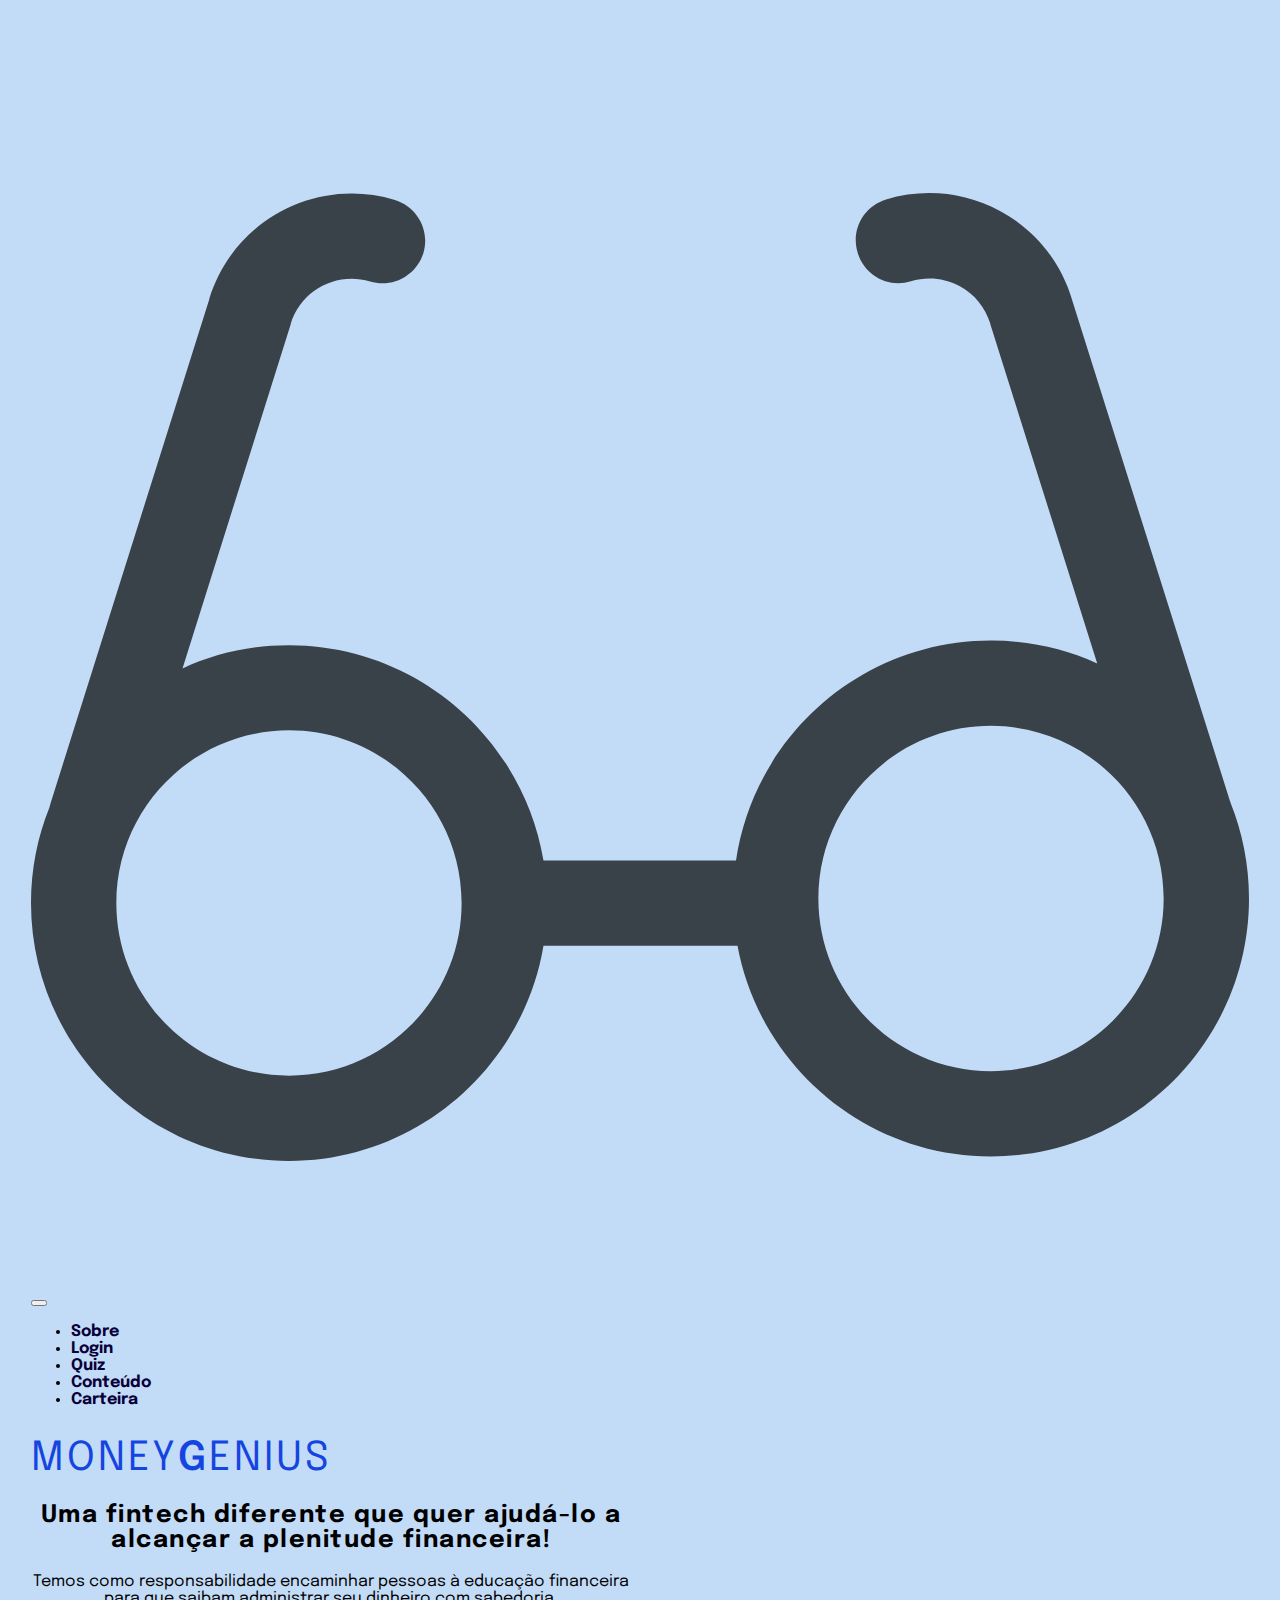
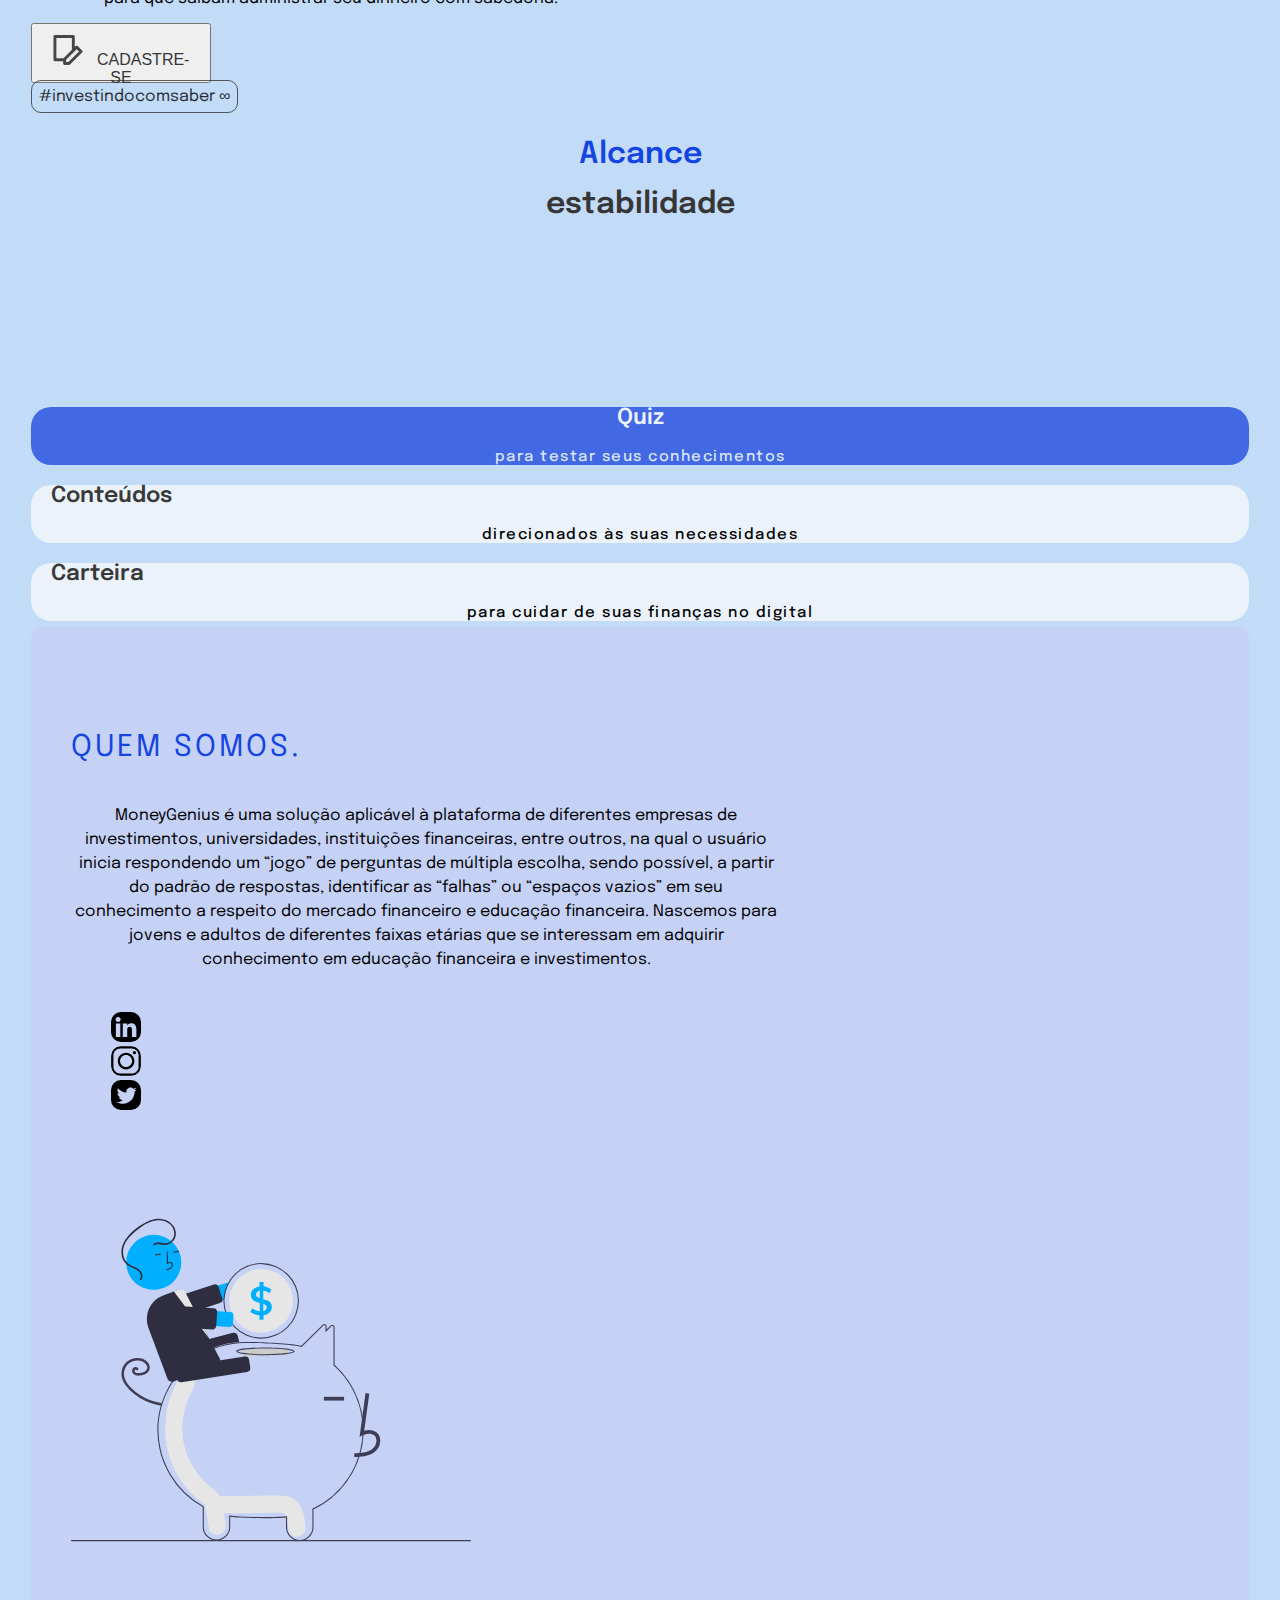
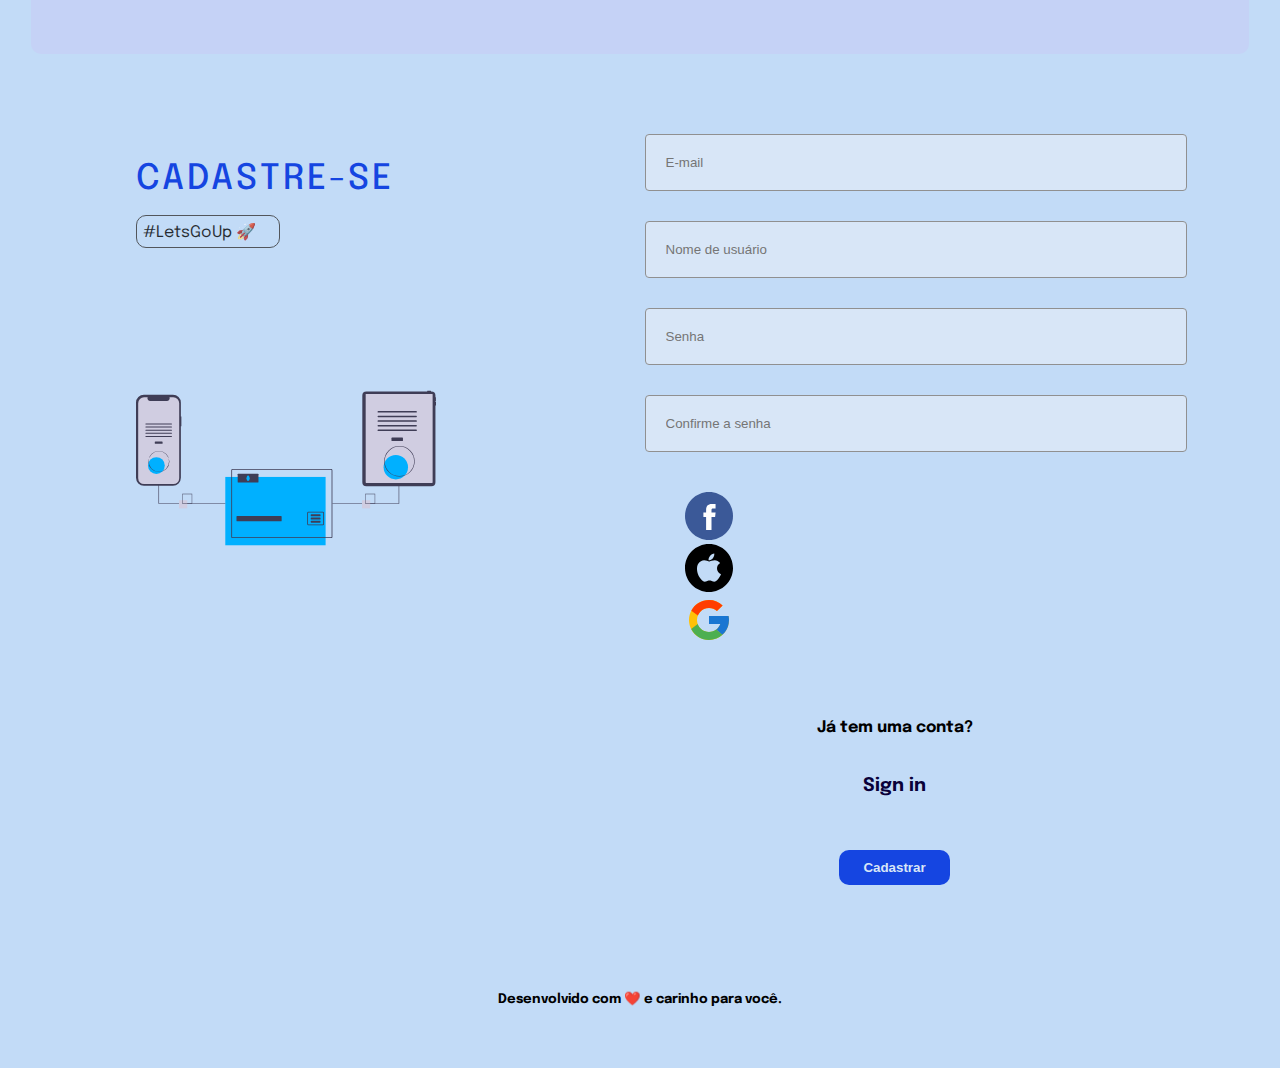
<file: index.html>
<!DOCTYPE html>
<html lang="pt-br">

<head>
  <link rel="preconnect" href="https://fonts.googleapis.com">
  <link rel="preconnect" href="https://fonts.gstatic.com" crossorigin>
  <meta charset="UTF-8">
  <meta http-equiv="X-UA-Compatible" content="IE=edge">
  <meta name="viewport" content="width=device-width, initial-scale=1.0">
  <title>moneyGenius</title>
  <link href="https://cdn.jsdelivr.net/npm/bootstrap@5.2.0-beta1/dist/css/bootstrap.min.css" rel="stylesheet"
    integrity="sha384-0evHe/X+R7YkIZDRvuzKMRqM+OrBnVFBL6DOitfPri4tjfHxaWutUpFmBp4vmVor" crossorigin="anonymous">
  <link rel="stylesheet" href="./style/homepage.css">
  <link href="https://fonts.googleapis.com/css2?family=Epilogue:wght@400;700;800&display=swap" rel="stylesheet">
</head>

<body>

  <div class="container">

    <header>

      <nav class="navbar">

        <div class="container-fluid">

          <a class="navbar-brand mb-5" id="logo" href="#glasses">
            <img src="./images/logo.svg" alt="logotipo da MoneyGenius">
          </a>

          <button class="navbar-toggler" type="button" data-bs-toggle="collapse" data-bs-target="#menuOptions"
            style="cursor: pointer" aria-expanded="true"><span class="navbar-toggler-icon"></span>
          </button>

          <div class="navbar-collapse collapse" id="menuOptions">

            <ul class="navbar-nav">
              <li class="nav-item">
                <a class="nav-link" href="#glasses">Sobre</a>
              </li>
              <li class="nav-item">
                <a class="nav-link" href="#login">Login</a>
              </li>
              <li class="nav-item">
                <a class="nav-link" href="#">Quiz</a>
              </li>
              <li class="nav-item">
                <a class="nav-link" href="./content-page.html">Conteúdo</a>
              </li>
              <li class="nav-item">
                <a class="nav-link" href="#">Carteira</a>
              </li>
            </ul>

          </div>

        </div>

      </nav>

    </header>

    <main>

      <section class="s-hero mt-5">

        <div class="container d-flex flex-column">
          <div class="title d-flex flex-column">

            <h1 class="mb-5">Money<bold>G</bold>enius</h1>
            <h2 class="mb-5">Uma fintech diferente que quer ajudá-lo a alcançar a plenitude financeira!</h2>
            <p>
              Temos como responsabilidade encaminhar pessoas à educação financeira para que saibam administrar seu
              dinheiro com sabedoria.
            </p>

          </div>
        </div>


        <div class="button d-flex flex-column mt-5 mb-5">
          <a href="#subscribe">
            <button type="button" class="btn btn-outline-secondary">
              <img src="./images/register.svg" alt="icone de cadastro">
              Cadastre-se
            </button>
          </a>
        </div>

      </section>

      <section>
        <div class="container-fluid">

          <div class="title-success d-flex flex-column">
            <span class="tag">#investindocomsaber ∞</span>
            <h2><span>Alcance</span><br />estabilidade</h2>
          </div>

          <div class="cards row">

            <div class="card-active col-sm">
              <div class="card-title">
                <h3 class="text-center">Quiz</h3>
              </div>
              <div class="card-info">
                <p class="text-center">
                  para testar seus conhecimentos
                </p>
              </div>
            </div>

            <div class="card col-sm">
              <div class="card-title text-nowrap">
                <h3 class="text-center ">Conteúdos</h3>
              </div>
              <div class="card-info">
                <p class="text-center">
                  direcionados às suas necessidades
                </p>
              </div>
            </div>

            <div class="card col-sm">
              <div class="card-title text-nowrap">
                <h3 class="text-center">Carteira</h3>
              </div>
              <div class="card-info">
                <p class="text-center">
                  para cuidar de suas finanças no digital
                </p>
              </div>
            </div>

          </div>

        </div>

      </section>

      <section class="s-about">

        <div class="container-fluid d-flex justify-content-between">

          <div class="about-me">

            <h2>QUEM SOMOS.<a name="glasses"></a></h2>
            <p>
              MoneyGenius é uma solução aplicável à plataforma de diferentes empresas de investimentos, universidades,
              instituições financeiras, entre outros, na qual o usuário inicia respondendo um “jogo” de perguntas de
              múltipla escolha, sendo possível, a partir do padrão de respostas, identificar as “falhas” ou “espaços
              vazios” em seu conhecimento a respeito do mercado financeiro e educação financeira. Nascemos para jovens e
              adultos de diferentes faixas etárias que se interessam em adquirir conhecimento em educação financeira e
              investimentos.
            </p>

            <ul class="social d-flex">
              <li>
                <a href="#"><img src="./images/linkedin.svg" alt="Nosso Linkedin" /></a>
              </li>
              <li>
                <a href="#"><img src="./images/instagram.svg" alt="Nosso Instagram" /></a>
              </li>
              <li>
                <a href="#"><img src="./images/twitter.svg" alt="Nosso tweeter" /></a>
              </li>
            </ul>

          </div>

          <div class="picture">
            <img src="./images/savings.svg" alt="Imagem de um homem colocando dinheiro em um cofre em formato de porco">
          </div>

        </div>

      </section>

      <section class="contact">

        <div class="container-fluid">

          <div class="title-contact">

            <h2>Cadastre-se</h2>
            <span class="tag">#LetsGoUp 🚀</span>

            <img src="./images/digital.svg" alt="imagem representativa do digital">

          </div>

          <form class="form-contact" method="post" action="">

            <div class="input-group">
              <a name="subscribe"></a>
              <input type="email" placeholder="E-mail" required />
            </div>

            <div class="input-group">
              <input type="text" placeholder="Nome de usuário" required />
            </div>

            <div class="input-group">
              <input type="password" placeholder="Senha" required />
            </div>

            <div class="input-group">
              <input type="password" placeholder="Confirme a senha" required />
            </div>

            <ul class="social-login d-flex">

              <li>
                <a href="#"><img src="./images/facebook.svg" alt="ícone do google" /></a>
              </li>
              <li>
                <a href="#"><img src="./images/apple.svg" alt="Nosso Instagram" /></a>
              </li>
              <li>
                <a href="#"><img src="./images/google.svg" alt="Nosso tweeter" /></a>
              </li>

            </ul>

            <div class="subscribed">
              <h4>Já tem uma conta?<a name="login"></a></h6>
                <a href="#">
                  <h3>Sign in</h5>
                </a>
            </div>

            <div class="input-button">
              <button class="btn-primary" type="submit">Cadastrar</button>
            </div>

          </form>

        </div>

      </section>

    </main>

    <footer>

      <div class="container">

        <div class="copy">
          <h5>Desenvolvido com ❤️ e carinho para você.</h5>
        </div>

      </div>

    </footer>


  </div>


  <script src="https://cdn.jsdelivr.net/npm/bootstrap@5.2.0-beta1/dist/js/bootstrap.bundle.min.js"
    integrity="sha384-pprn3073KE6tl6bjs2QrFaJGz5/SUsLqktiwsUTF55Jfv3qYSDhgCecCxMW52nD2"
    crossorigin="anonymous"></script>

</body>

</html>
</file>
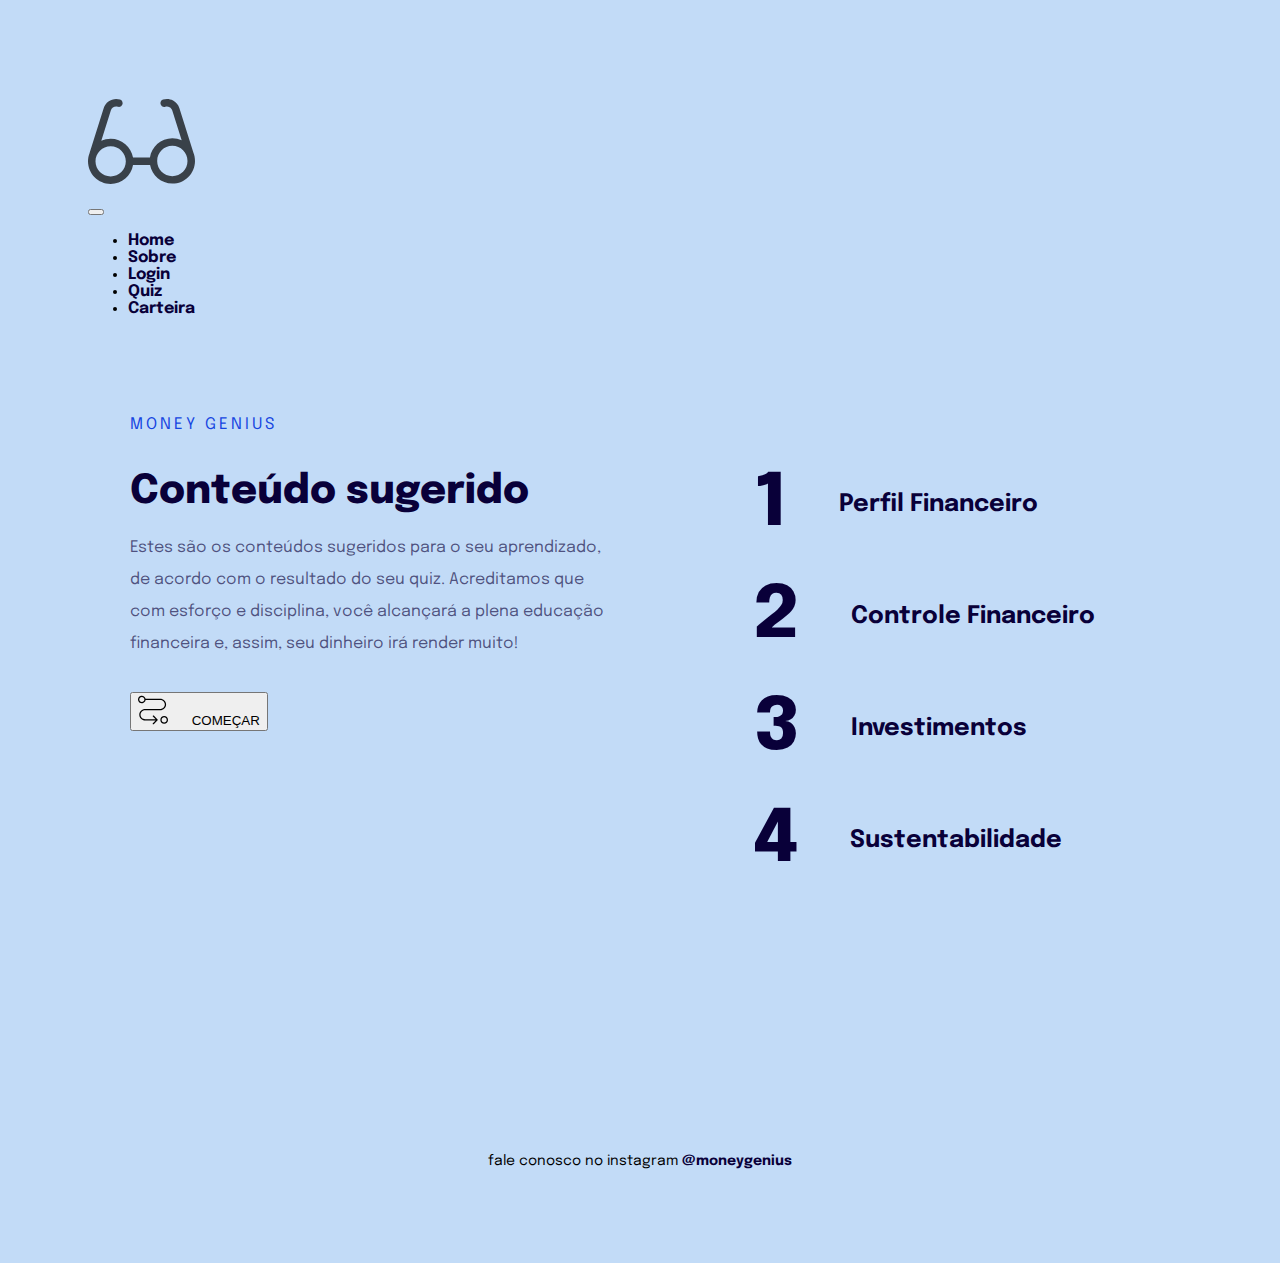
<file: content-page.html>
<!DOCTYPE html>
<html lang="pt-br">

<head>
  <link rel="preconnect" href="https://fonts.googleapis.com">
  <link rel="preconnect" href="https://fonts.gstatic.com" crossorigin>
  <meta charset="UTF-8">
  <meta name="viewport" content="width=device-width, initial-scale=1.0">
  <title>MoneyGenius</title>
  <link href="https://cdn.jsdelivr.net/npm/bootstrap@5.2.0-beta1/dist/css/bootstrap.min.css" rel="stylesheet"
    integrity="sha384-0evHe/X+R7YkIZDRvuzKMRqM+OrBnVFBL6DOitfPri4tjfHxaWutUpFmBp4vmVor" crossorigin="anonymous">
  <link rel="stylesheet" href="./style/content-page.css">
  <link href="https://fonts.googleapis.com/css2?family=Epilogue:wght@400;700;800&display=swap" rel="stylesheet">
</head>

<body>

  <div class="container">

    <header>

      <nav class="navbar">

        <div class="container-fluid">

          <a class="navbar-brand mb-5" id="logo" href="./index.html">
            <img src="images/logo.svg" alt="MoneyGenius">
          </a>

          <button class="navbar-toggler" type="button" data-bs-toggle="collapse" data-bs-target="#menuOptions"
            style="cursor: pointer" aria-expanded="true">
            <span class="navbar-toggler-icon"></span>
          </button>

          <div class="navbar-collapse collapse" id="menuOptions">

            <ul class="navbar-nav">
              <li class="nav-item">
                <a class="nav-link" href="./index.html">Home</a>
              </li>
              <li class="nav-item">
                <a class="nav-link" href="./index.html">Sobre</a>
              </li>
              <li class="nav-item">
                <a class="nav-link" href="./index.html">Login</a>
              </li>
              <li class="nav-item">
                <a class="nav-link" href="#">Quiz</a>
              </li>
              <li class="nav-item">
                <a class="nav-link" href="#">Carteira</a>
              </li>
            </ul>

          </div>

        </div>

      </nav>

    </header>

    <main>

      <section>
        <p>Money Genius</p>
        <h1>Conteúdo sugerido</h1>

        <p>
          Estes são os conteúdos sugeridos para o seu aprendizado, de acordo com o resultado do seu quiz. Acreditamos
          que
          com esforço e disciplina, você alcançará a plena educação financeira e, assim, seu dinheiro irá render muito!
        </p>

        <button type="button" class="btn btn-outline-secondary">
          <img src="images/route.svg" alt="ícone de rota de início">
          Começar
        </button>

      </section>

      <aside>
        <ul>
          <li><span>1</span><a href="#">Perfil Financeiro</a></li>
          <li><span>2</span><a href="#">Controle Financeiro</a></li>
          <li><span>3</span><a href="#">Investimentos</a></li>
          <li><span>4</span><a href="#">Sustentabilidade</a></li>
        </ul>
      </aside>

    </main>

    <footer>
      fale conosco no instagram <a href="http://instagram.com/moneygenius" target="_blank">@moneygenius</a>
    </footer>

  </div>

  <script src="https://cdn.jsdelivr.net/npm/bootstrap@5.2.0-beta1/dist/js/bootstrap.bundle.min.js"
    integrity="sha384-pprn3073KE6tl6bjs2QrFaJGz5/SUsLqktiwsUTF55Jfv3qYSDhgCecCxMW52nD2"
    crossorigin="anonymous"></script>

</body>

</html>
</file>
<file: style/homepage.css>
#logo {
  width: 4rem;
  height: 4rem;
  opacity: 0.7;
}

#logo:hover {
  opacity: 0.4;
}

:root {
  font-size: 62.5%;
}

body {
  font-family: 'Epilogue', sans-serif;
  background: #c2dbf7;
  padding: 6.0rem 2.3rem 6.6rem;
  font-size: 1.6rem;
}

a {
  font-weight: bold;
  color: #090039;
  text-decoration: none;
}

a:hover {
 font-weight: bold;
 color: #58585a;
}

.s-hero .container {
  align-items: center;
  justify-content: center;
}

.s-hero .container .title {
  align-items: center;
  width: 100%;
  max-width: 60rem;
}

.s-hero h1 {
  align-items: center;
  color: #1545e1;
  font-size: 4.0rem;
  letter-spacing: 3px;
  text-transform: uppercase;
  font-weight: 400;
  line-height: 4.8rem;
  margin-bottom: 1.5rem;
}

.s-hero h1 bold {
  font-weight: 600;
}

.s-hero h2 {
  letter-spacing: 1.5px;
}

.s-hero h2, p {
  text-align: center;
}

.button img {
  width: 3rem;
  height: 3rem;
  margin-right: 1rem;
  opacity: 0.7;
}

.button {
  justify-content: center;
  align-items: center;
}

.btn {
  width: 18rem;
  height: 6rem;
  padding: 1rem 1rem;
  text-transform: uppercase;
  font-size: 1.6rem;
  color: #373636;
}

.title-success {
  max-width: 100%;
  height: 30rem;
  justify-content: center;
  align-items: center;
}

.title-success h2 span {
  color: #1545e1;
}

.title-success h2 {
  font-size: 3.0rem;
  line-height: 5rem;
  color:#373636;
  font-weight: 600;
  text-align: center;
}

.tag {
  border: #373636 1px solid;
  border-radius: 1rem;
  padding: 0.7rem 0.7rem;
  opacity: 0.8;
  margin-bottom: 2rem;
}

.cards {
  gap: 3rem;
  max-width: 100%;
  height: 10rem;
}

.card-active {
  background-color:#4268e4;
  border-radius: 2rem;
}

.card {
  border-radius: 2rem;
  background-color: #ebf2f9;
}

.card-active .card-title h3 {
  color: #ebf2f9;
  font-weight: 600;
  text-align: center;
}

.card-title h3 {
  font-weight: 600;
  font-size: 2.2rem;
  margin: 2rem 2rem 2rem;
  color: rgb(57, 57, 57);
}

.card-info p {
  font-weight: 500;
  letter-spacing: 1.5px;
  font-size: 1.5rem;
  text-align: center;
}

.card-active .card-info p {
  color: #d8e6f7;
}

.s-about {
  margin-top: 12rem;
  margin-bottom: 8rem;
  background-color: #c5d2f6;
  border-radius: 1rem;
  padding: 8rem 4rem 2rem 4rem;
}

.s-about .about-me {
  width: 100%;
  max-width: 71rem;
}

.s-about .about-me h2 {
  color: #1545e1;
  font-size: 3rem;
  letter-spacing: 3px;
  text-transform: uppercase;
  font-weight: 400;
  line-height: 3.2rem;
  margin-bottom: 4rem;
}

.s-about .about-me p {
  font-weight: 400;
  line-height: 2.4rem;
  font-size: 1.6rem;
  margin-top: 2.4rem;
}

.social {
  gap: 1.6rem;
  margin-top: 4rem;
  list-style: none;
}

.social img {
  transition: all 0.2s;
  width: 30px;
  height: 30px;
  border-radius: 1rem;
}

.social img:hover {
  transform: translateY(-12%);
  filter: brightness(80%);
}

.picture img {
  transition: all 0.2s;
  width: 400px;
  height: 500px;
}

.picture img:hover {
  transform: translateY(-12%);
  filter: brightness(80%);
}

.contact .container-fluid {
  display: flex;
  justify-content: space-around;
}

.contact .title-contact {
  display: flex;
  flex-direction: column;
}

.contact .title-contact img {
  width: 300px;
  height: 400px;
}

.contact .title-contact h2 {
  color: #1545e1;
  font-size: 3.5rem;
  letter-spacing: 3px;
  text-transform: uppercase;
  font-weight: 500;
  line-height: 3.2rem;
  margin-bottom: 2rem;
}

.contact .tag {
  padding: 0.6rem;
  width: 13rem;
}

.form-contact {
  width: 100%;
  max-width: 50rem;
}

.input-group {
  margin-bottom: 3rem;
}

.input-group input {
  border: 1px solid;
  border-radius: 0.4rem;
  width: 100%;
  padding: 2rem;
  background-color: #d8e6f7;
  color: #909090;
  transition: all 0.4s;
}

.input-group input:hover {
  border: 2px solid;
  color: #1545e1;
}

.social-login {
  gap: 1.6rem;
  margin-top: 4rem;
  list-style: none;
  justify-content: center;
}

.social-login img:hover {
  opacity: 0.8;
}

.subscribed {
  margin-top: 5rem;
  display: flex;
  flex-direction: column;
  align-items: center;
}

.input-button {
  margin-top: 2rem;
  display: flex;
  justify-content: center;
}

.form-contact button {
  display: flex;
  justify-content: center;
  border-radius: 1rem;
  background-color: #1545e1;
  padding: 1rem 2.4rem;
  border: none;
  margin-top: 1.7rem;
  color: #d8e6f7;
  font-weight: 700;
}

.form-contact button:hover {
  opacity: 0.8;
}

footer .container {
  display: flex;
  align-items: center;
  justify-content: center;
  margin-bottom: -40px;
  margin-top: 50px;
}

footer .copy {
  margin-top: 3rem;
  font-weight: 400;
  font-size: 1.6rem;
  line-height: 2.4rem;
}



@media (max-width: 1133px) {

  .s-about .container-fluid {
    flex-direction: column;
    align-items: center;
    gap: 3.2rem;
  }
  .s-about .about-me h2 {
    text-align: center;
  }
  .s-about .about-me p {
    text-align: center;
  }
  .s-about .about-me ul {
    justify-content: center;
  }

}

@media (max-width: 950px) {

  .contact .container-fluid {
    flex-direction: column;
    align-items: center;
    justify-content: center;
  }

  .title-contact {
    display: flex;
    flex-direction: column;
    align-items: center;
    justify-content: center;
    margin-bottom: 4rem;
  }

  .input-button {
    justify-content: center;
  }

}

@media (max-width: 575px) {
  
  .s-about {
    margin-top: 35rem;
  }

}
</file>
<file: style/content-page.css>
#logo {
  width: 4rem;
  height: 4rem;
  opacity: 0.7;
}

#logo:hover {
  opacity: 0.4;
}

.navbar {
  display: flex;
  justify-content: space-between;
  align-items: center;
  margin-bottom: 60px;
  width: 80vw;
}

main ul {
  list-style: none;
}

:root {
  font-size: 62.5%;
}

body {
  font-family: 'Epilogue', sans-serif;
  background: #c2dbf7;
  padding: 6.0rem 2.3rem 6.6rem;
  font-size: 1.6rem;
}

main {
  max-width: 33rem;
  margin: 0 auto;
}

h1 {
  font-weight: 800;
  font-size: 4.0rem;
  line-height: 4.8rem;
  color: #090039;
  margin-bottom: 1.5rem;
}

main p:first-child {
  color: #1545e1;
  letter-spacing: 3px;
  text-transform: uppercase;
  line-height: 3.2rem;
  margin-bottom: 1.7rem;
}

h1 + p {
  color: rgba(10, 0, 57, 0.64);
  line-height: 3.2rem;
  margin-bottom: 3.2rem;
}

main p:last-child {
  text-align: center;
}

a {
  font-weight: bold;
  color: #090039;
  text-decoration: none;
}

a:hover {
 font-weight: bold;
 color: #58585a;
}

button {
  text-transform: uppercase;
}

button img {
  width: 3rem;
  height: 3rem;
  margin-right: 2rem;
}

main ul {
  margin-top: 7.2rem;
}

main ul li {
  font-weight: 700;
  font-size: 2.4rem;
  line-height: 3.2rem;
  color: #090039;
  max-width: 25.7rem;
  display: flex;
  gap: 3.8rem;
}

main ul li + li {
  margin-top: 3.2rem;
}

main aside ul li span {
  font-weight: 800;
  font-size: 7.2rem;
  line-height: 8.0rem;
  letter-spacing: -2px;
  color: #090039;
}

footer {
  font-size: 14px;
  line-height: 28px;
  text-align: center;
  margin-top: 25rem;
}



@media (min-width: 700px) {

  body {
    padding: 8rem;
  }

  main {
    max-width: 1020px;
    display: flex;
    gap: 10rem;
  }

  main > section, aside {
    max-width: 484px;
  }

  header, main ul li {
    gap: 5.3rem;
    max-width: 450px;
    align-items: center;
  }

  
}
</file>
